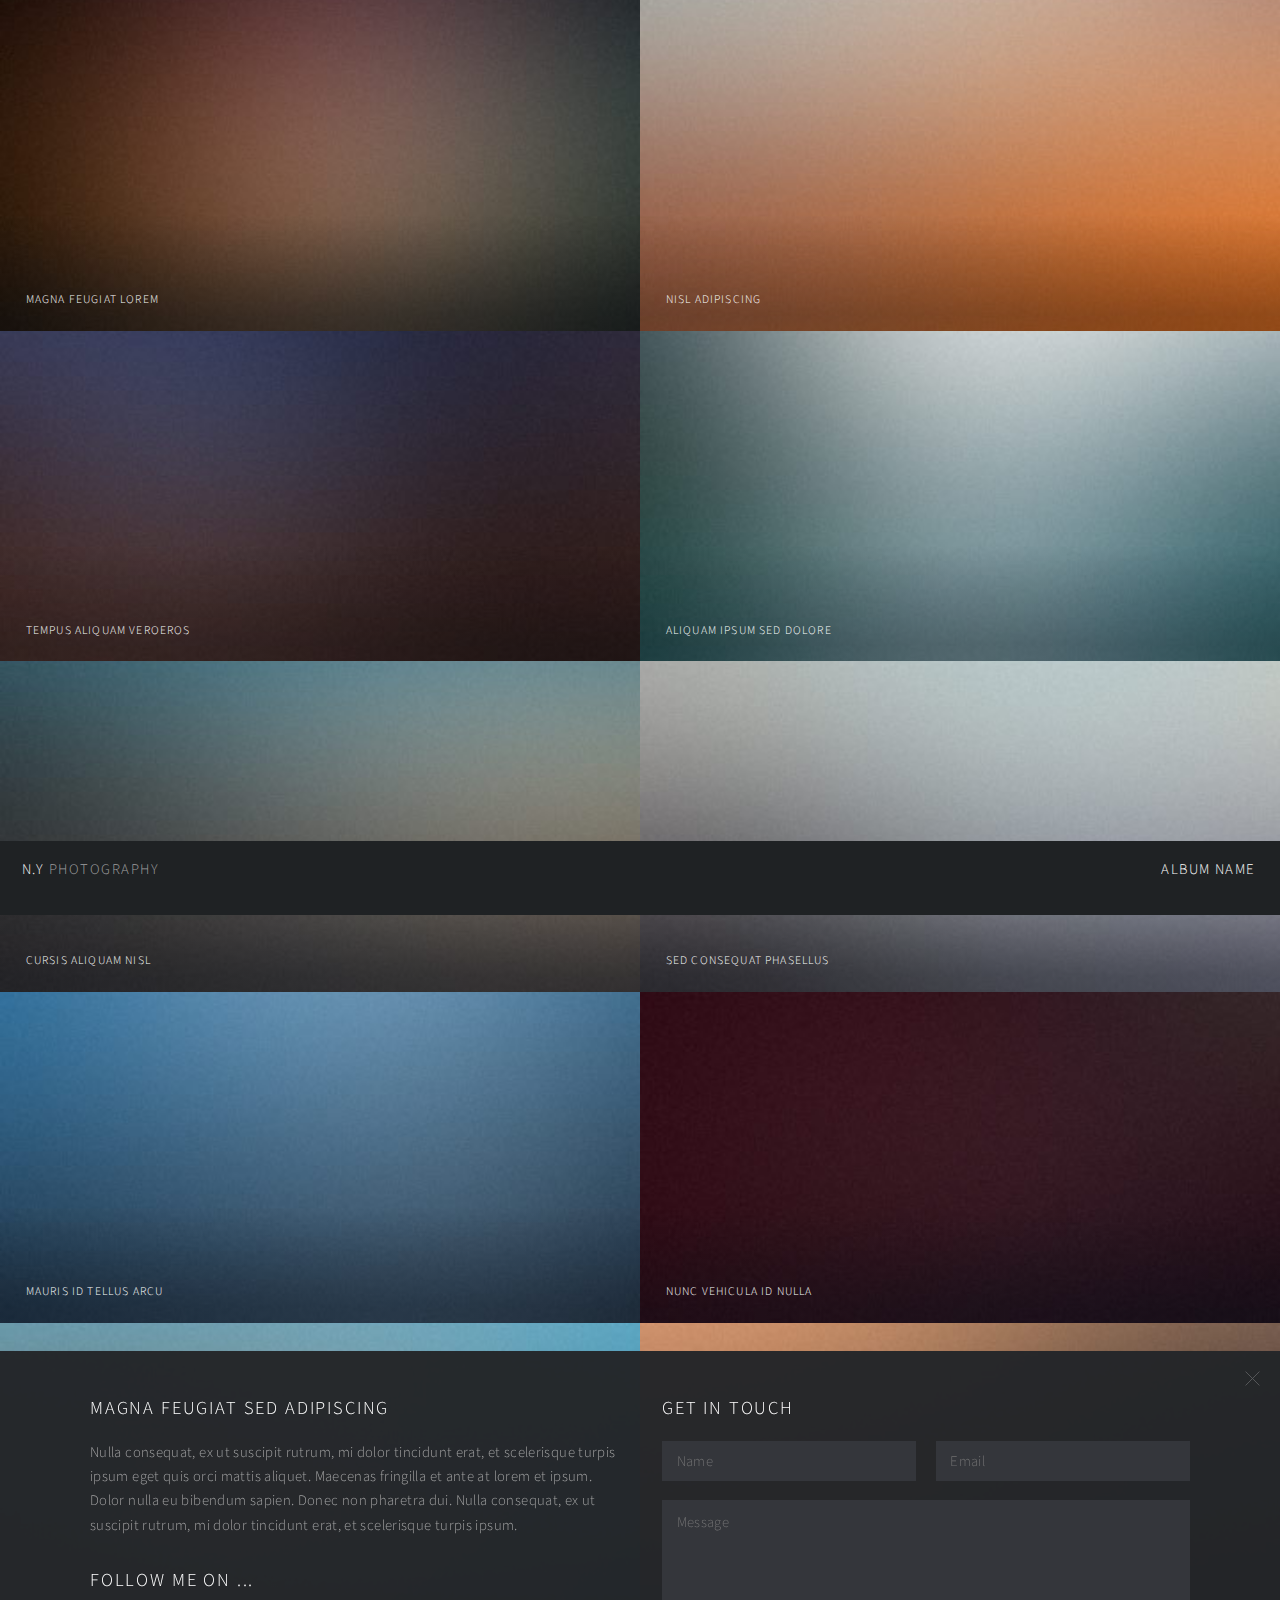
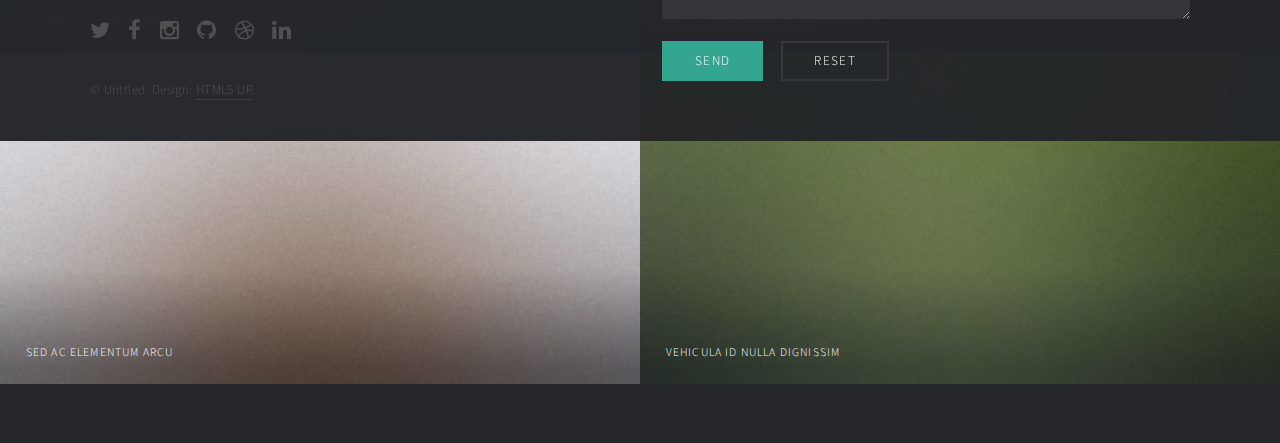
<file: albums/index.html>
<!DOCTYPE HTML>
<!--
	Multiverse by HTML5 UP
	html5up.net | @n33co
	Free for personal and commercial use under the CCA 3.0 license (html5up.net/license)
-->
<html>
	<head>
		<title>Header</title>
		<meta charset="utf-8" />
		<meta name="viewport" content="width=device-width, initial-scale=1, user-scalable=no" />
		<!--[if lte IE 8]><script src="assets/js/ie/html5shiv.js"></script><![endif]-->
		<link rel="stylesheet" href="assets/css/main.css" />
		<!--[if lte IE 9]><link rel="stylesheet" href="assets/css/ie9.css" /><![endif]-->
		<!--[if lte IE 8]><link rel="stylesheet" href="assets/css/ie8.css" /><![endif]-->
	</head>
	<body>

		<!-- Wrapper -->
			<div id="wrapper">

				<!-- Header -->
					<header id="header">
						<h1><a href="index.html"><strong>N.Y</strong> Photography</a></h1>
						<nav>
							<ul>
								<li><a href="#footer" class="icon">Album name</a></li>
							</ul>
						</nav>
					</header>

				<!-- Main -->
					<div id="main">
						<article class="thumb">
							<a href="images/fulls/01.jpg" class="image"><img src="images/thumbs/01.jpg" alt="" /></a>
							<h2>Magna feugiat lorem</h2>
							<p>Nunc blandit nisi ligula magna sodales lectus elementum non. Integer id venenatis velit.</p>
						</article>
						<article class="thumb">
							<a href="images/fulls/02.jpg" class="image"><img src="images/thumbs/02.jpg" alt="" /></a>
							<h2>Nisl adipiscing</h2>
							<p>Nunc blandit nisi ligula magna sodales lectus elementum non. Integer id venenatis velit.</p>
						</article>
						<article class="thumb">
							<a href="images/fulls/03.jpg" class="image"><img src="images/thumbs/03.jpg" alt="" /></a>
							<h2>Tempus aliquam veroeros</h2>
							<p>Nunc blandit nisi ligula magna sodales lectus elementum non. Integer id venenatis velit.</p>
						</article>
						<article class="thumb">
							<a href="images/fulls/04.jpg" class="image"><img src="images/thumbs/04.jpg" alt="" /></a>
							<h2>Aliquam ipsum sed dolore</h2>
							<p>Nunc blandit nisi ligula magna sodales lectus elementum non. Integer id venenatis velit.</p>
						</article>
						<article class="thumb">
							<a href="images/fulls/05.jpg" class="image"><img src="images/thumbs/05.jpg" alt="" /></a>
							<h2>Cursis aliquam nisl</h2>
							<p>Nunc blandit nisi ligula magna sodales lectus elementum non. Integer id venenatis velit.</p>
						</article>
						<article class="thumb">
							<a href="images/fulls/06.jpg" class="image"><img src="images/thumbs/06.jpg" alt="" /></a>
							<h2>Sed consequat phasellus</h2>
							<p>Nunc blandit nisi ligula magna sodales lectus elementum non. Integer id venenatis velit.</p>
						</article>
						<article class="thumb">
							<a href="images/fulls/07.jpg" class="image"><img src="images/thumbs/07.jpg" alt="" /></a>
							<h2>Mauris id tellus arcu</h2>
							<p>Nunc blandit nisi ligula magna sodales lectus elementum non. Integer id venenatis velit.</p>
						</article>
						<article class="thumb">
							<a href="images/fulls/08.jpg" class="image"><img src="images/thumbs/08.jpg" alt="" /></a>
							<h2>Nunc vehicula id nulla</h2>
							<p>Nunc blandit nisi ligula magna sodales lectus elementum non. Integer id venenatis velit.</p>
						</article>
						<article class="thumb">
							<a href="images/fulls/09.jpg" class="image"><img src="images/thumbs/09.jpg" alt="" /></a>
							<h2>Neque et faucibus viverra</h2>
							<p>Nunc blandit nisi ligula magna sodales lectus elementum non. Integer id venenatis velit.</p>
						</article>
						<article class="thumb">
							<a href="images/fulls/10.jpg" class="image"><img src="images/thumbs/10.jpg" alt="" /></a>
							<h2>Mattis ante fermentum</h2>
							<p>Nunc blandit nisi ligula magna sodales lectus elementum non. Integer id venenatis velit.</p>
						</article>
						<article class="thumb">
							<a href="images/fulls/11.jpg" class="image"><img src="images/thumbs/11.jpg" alt="" /></a>
							<h2>Sed ac elementum arcu</h2>
							<p>Nunc blandit nisi ligula magna sodales lectus elementum non. Integer id venenatis velit.</p>
						</article>
						<article class="thumb">
							<a href="images/fulls/12.jpg" class="image"><img src="images/thumbs/12.jpg" alt="" /></a>
							<h2>Vehicula id nulla dignissim</h2>
							<p>Nunc blandit nisi ligula magna sodales lectus elementum non. Integer id venenatis velit.</p>
						</article>
					</div>

				<!-- Footer -->
					<footer id="footer" class="panel">
						<div class="inner split">
							<div>
								<section>
									<h2>Magna feugiat sed adipiscing</h2>
									<p>Nulla consequat, ex ut suscipit rutrum, mi dolor tincidunt erat, et scelerisque turpis ipsum eget quis orci mattis aliquet. Maecenas fringilla et ante at lorem et ipsum. Dolor nulla eu bibendum sapien. Donec non pharetra dui. Nulla consequat, ex ut suscipit rutrum, mi dolor tincidunt erat, et scelerisque turpis ipsum.</p>
								</section>
								<section>
									<h2>Follow me on ...</h2>
									<ul class="icons">
										<li><a href="#" class="icon fa-twitter"><span class="label">Twitter</span></a></li>
										<li><a href="#" class="icon fa-facebook"><span class="label">Facebook</span></a></li>
										<li><a href="#" class="icon fa-instagram"><span class="label">Instagram</span></a></li>
										<li><a href="#" class="icon fa-github"><span class="label">GitHub</span></a></li>
										<li><a href="#" class="icon fa-dribbble"><span class="label">Dribbble</span></a></li>
										<li><a href="#" class="icon fa-linkedin"><span class="label">LinkedIn</span></a></li>
									</ul>
								</section>
								<p class="copyright">
									&copy; Unttled. Design: <a href="http://html5up.net">HTML5 UP</a>.
								</p>
							</div>
							<div>
								<section>
									<h2>Get in touch</h2>
									<form method="post" action="#">
										<div class="field half first">
											<input type="text" name="name" id="name" placeholder="Name" />
										</div>
										<div class="field half">
											<input type="text" name="email" id="email" placeholder="Email" />
										</div>
										<div class="field">
											<textarea name="message" id="message" rows="4" placeholder="Message"></textarea>
										</div>
										<ul class="actions">
											<li><input type="submit" value="Send" class="special" /></li>
											<li><input type="reset" value="Reset" /></li>
										</ul>
									</form>
								</section>
							</div>
						</div>
					</footer>

			</div>

		<!-- Scripts -->
			<script src="assets/js/jquery.min.js"></script>
			<script src="assets/js/jquery.poptrox.min.js"></script>
			<script src="assets/js/skel.min.js"></script>
			<script src="assets/js/util.js"></script>
			<!--[if lte IE 8]><script src="assets/js/ie/respond.min.js"></script><![endif]-->
			<script src="assets/js/main.js"></script>

	</body>
</html>
</file>
<file: albums/assets/css/ie9.css>
/*
	Multiverse by HTML5 UP
	html5up.net | @n33co
	Free for personal and commercial use under the CCA 3.0 license (html5up.net/license)
*/

/* Panel */

	.panel > .inner.split:after {
		clear: both;
		content: '';
		display: block;
	}

	.panel > .inner.split > div {
		float: left;
		margin-left: 0;
		padding-left: 0;
	}

	.panel > .inner.split > :first-child {
		padding-left: 0;
	}

/* Wrapper */

	#wrapper:before {
		display: none;
	}

/* Main */

	#main:after {
		clear: both;
		content: '';
		display: block;
	}

	#main .thumb {
		float: left;
	}
</file>
<file: albums/assets/css/main.css>
@import url(font-awesome.min.css);
@import url("http://fonts.googleapis.com/css?family=Source+Sans+Pro:300,300italic,400,400italic");

/*
	Multiverse by HTML5 UP
	html5up.net | @n33co
	Free for personal and commercial use under the CCA 3.0 license (html5up.net/license)
*/

/* Reset */

	html, body, div, span, applet, object, iframe, h1, h2, h3, h4, h5, h6, p, blockquote, pre, a, abbr, acronym, address, big, cite, code, del, dfn, em, img, ins, kbd, q, s, samp, small, strike, strong, sub, sup, tt, var, b, u, i, center, dl, dt, dd, ol, ul, li, fieldset, form, label, legend, table, caption, tbody, tfoot, thead, tr, th, td, article, aside, canvas, details, embed, figure, figcaption, footer, header, hgroup, menu, nav, output, ruby, section, summary, time, mark, audio, video {
		margin: 0;
		padding: 0;
		border: 0;
		font-size: 100%;
		font: inherit;
		vertical-align: baseline;
	}

	article, aside, details, figcaption, figure, footer, header, hgroup, menu, nav, section {
		display: block;
	}

	body {
		line-height: 1;
	}

	ol, ul {
		list-style: none;
	}

	blockquote, q {
		quotes: none;
	}

	blockquote:before, blockquote:after, q:before, q:after {
		content: '';
		content: none;
	}

	table {
		border-collapse: collapse;
		border-spacing: 0;
	}

	body {
		-webkit-text-size-adjust: none;
	}

/* Box Model */

	*, *:before, *:after {
		-moz-box-sizing: border-box;
		-webkit-box-sizing: border-box;
		box-sizing: border-box;
	}

	@-moz-keyframes spinner {
		0% {
			-moz-transform: rotate(0deg);
			-webkit-transform: rotate(0deg);
			-ms-transform: rotate(0deg);
			transform: rotate(0deg);
		}

		100% {
			-moz-transform: rotate(359deg);
			-webkit-transform: rotate(359deg);
			-ms-transform: rotate(359deg);
			transform: rotate(359deg);
		}
	}

	@-webkit-keyframes spinner {
		0% {
			-moz-transform: rotate(0deg);
			-webkit-transform: rotate(0deg);
			-ms-transform: rotate(0deg);
			transform: rotate(0deg);
		}

		100% {
			-moz-transform: rotate(359deg);
			-webkit-transform: rotate(359deg);
			-ms-transform: rotate(359deg);
			transform: rotate(359deg);
		}
	}

	@-ms-keyframes spinner {
		0% {
			-moz-transform: rotate(0deg);
			-webkit-transform: rotate(0deg);
			-ms-transform: rotate(0deg);
			transform: rotate(0deg);
		}

		100% {
			-moz-transform: rotate(359deg);
			-webkit-transform: rotate(359deg);
			-ms-transform: rotate(359deg);
			transform: rotate(359deg);
		}
	}

	@keyframes spinner {
		0% {
			-moz-transform: rotate(0deg);
			-webkit-transform: rotate(0deg);
			-ms-transform: rotate(0deg);
			transform: rotate(0deg);
		}

		100% {
			-moz-transform: rotate(359deg);
			-webkit-transform: rotate(359deg);
			-ms-transform: rotate(359deg);
			transform: rotate(359deg);
		}
	}

/* Basic */

	@-ms-viewport {
		width: device-width;
	}

	body {
		-ms-overflow-style: scrollbar;
	}

	@media screen and (max-width: 480px) {

		html, body {
			min-width: 320px;
		}

	}

	body {
		background: #242629;
	}

		body.loading *, body.loading *:before, body.loading *:after {
			-moz-animation: none !important;
			-webkit-animation: none !important;
			-ms-animation: none !important;
			animation: none !important;
			-moz-transition: none !important;
			-webkit-transition: none !important;
			-ms-transition: none !important;
			transition: none !important;
		}

		body.resizing *, body.resizing *:before, body.resizing *:after {
			-moz-animation: none !important;
			-webkit-animation: none !important;
			-ms-animation: none !important;
			animation: none !important;
			-moz-transition: none !important;
			-webkit-transition: none !important;
			-ms-transition: none !important;
			transition: none !important;
		}

/* Type */

	body, input, select, textarea {
		color: #a0a0a1;
		font-family: "Source Sans Pro", Helvetica, sans-serif;
		font-size: 15pt;
		font-weight: 300;
		letter-spacing: 0.025em;
		line-height: 1.65;
	}

		@media screen and (max-width: 1680px) {

			body, input, select, textarea {
				font-size: 11pt;
			}

		}

	a {
		-moz-transition: color 0.2s ease-in-out, border-bottom-color 0.2s ease-in-out;
		-webkit-transition: color 0.2s ease-in-out, border-bottom-color 0.2s ease-in-out;
		-ms-transition: color 0.2s ease-in-out, border-bottom-color 0.2s ease-in-out;
		transition: color 0.2s ease-in-out, border-bottom-color 0.2s ease-in-out;
		border-bottom: dotted 1px;
		color: #34a58e;
		text-decoration: none;
	}

		a:hover {
			border-bottom-color: transparent;
			color: #34a58e !important;
		}

	strong, b {
		color: #ffffff;
		font-weight: 300;
	}

	em, i {
		font-style: italic;
	}

	p {
		margin: 0 0 2em 0;
	}

	h1, h2, h3, h4, h5, h6 {
		color: #ffffff;
		font-weight: 300;
		letter-spacing: 0.1em;
		line-height: 1.5;
		margin: 0 0 1em 0;
		text-transform: uppercase;
	}

		h1 a, h2 a, h3 a, h4 a, h5 a, h6 a {
			color: inherit;
			text-decoration: none;
		}

	h1 {
		font-size: 2em;
	}

	h2 {
		font-size: 1.25em;
	}

	h3 {
		font-size: 1.1em;
	}

	h4 {
		font-size: 1em;
	}

	h5 {
		font-size: 0.9em;
	}

	h6 {
		font-size: 0.7em;
	}

	@media screen and (max-width: 736px) {

		h2 {
			font-size: 1em;
		}

		h3 {
			font-size: 0.9em;
		}

		h4 {
			font-size: 0.8em;
		}

		h5 {
			font-size: 0.7em;
		}

		h6 {
			font-size: 0.7em;
		}

	}

	sub {
		font-size: 0.8em;
		position: relative;
		top: 0.5em;
	}

	sup {
		font-size: 0.8em;
		position: relative;
		top: -0.5em;
	}

	blockquote {
		border-left: 4px #36383c;
		font-style: italic;
		margin: 0 0 2em 0;
		padding: 0.5em 0 0.5em 2em;
	}

	code {
		background: #34363b;
		border: solid 1px #36383c;
		font-family: "Courier New", monospace;
		font-size: 0.9em;
		margin: 0 0.25em;
		padding: 0.25em 0.65em;
	}

	pre {
		-webkit-overflow-scrolling: touch;
		font-family: "Courier New", monospace;
		font-size: 0.9em;
		margin: 0 0 2em 0;
	}

		pre code {
			display: block;
			line-height: 1.75;
			padding: 1em 1.5em;
			overflow-x: auto;
		}

	hr {
		border: 0;
		border-bottom: solid 1px #36383c;
		margin: 2em 0;
	}

		hr.major {
			margin: 3em 0;
		}

	.align-left {
		text-align: left;
	}

	.align-center {
		text-align: center;
	}

	.align-right {
		text-align: right;
	}

/* Button */

	input[type="submit"],
	input[type="reset"],
	input[type="button"],
	button,
	.button {
		-moz-appearance: none;
		-webkit-appearance: none;
		-ms-appearance: none;
		appearance: none;
		-moz-transition: background-color 0.2s ease-in-out, box-shadow 0.2s ease-in-out, color 0.2s ease-in-out;
		-webkit-transition: background-color 0.2s ease-in-out, box-shadow 0.2s ease-in-out, color 0.2s ease-in-out;
		-ms-transition: background-color 0.2s ease-in-out, box-shadow 0.2s ease-in-out, color 0.2s ease-in-out;
		transition: background-color 0.2s ease-in-out, box-shadow 0.2s ease-in-out, color 0.2s ease-in-out;
		background-color: transparent;
		border: 0;
		border-radius: 0;
		box-shadow: inset 0 0 0 2px #36383c;
		color: #ffffff !important;
		cursor: pointer;
		display: inline-block;
		font-size: 0.9em;
		font-weight: 300;
		height: 3.05556em;
		letter-spacing: 0.1em;
		line-height: 3.05556em;
		padding: 0 2.5em;
		text-align: center;
		text-decoration: none;
		text-transform: uppercase;
		white-space: nowrap;
	}

		input[type="submit"]:hover,
		input[type="reset"]:hover,
		input[type="button"]:hover,
		button:hover,
		.button:hover {
			box-shadow: inset 0 0 0 2px #34a58e;
			color: #34a58e !important;
		}

			input[type="submit"]:hover:active,
			input[type="reset"]:hover:active,
			input[type="button"]:hover:active,
			button:hover:active,
			.button:hover:active {
				background-color: rgba(52, 165, 142, 0.15);
				color: #34a58e !important;
			}

		input[type="submit"].icon,
		input[type="reset"].icon,
		input[type="button"].icon,
		button.icon,
		.button.icon {
			padding-left: 1.35em;
		}

			input[type="submit"].icon:before,
			input[type="reset"].icon:before,
			input[type="button"].icon:before,
			button.icon:before,
			.button.icon:before {
				margin-right: 0.5em;
			}

		input[type="submit"].fit,
		input[type="reset"].fit,
		input[type="button"].fit,
		button.fit,
		.button.fit {
			display: block;
			margin: 0 0 1em 0;
			width: 100%;
		}

		input[type="submit"].small,
		input[type="reset"].small,
		input[type="button"].small,
		button.small,
		.button.small {
			font-size: 0.8em;
		}

		input[type="submit"].big,
		input[type="reset"].big,
		input[type="button"].big,
		button.big,
		.button.big {
			font-size: 1.35em;
		}

		input[type="submit"].special,
		input[type="reset"].special,
		input[type="button"].special,
		button.special,
		.button.special {
			background-color: #34a58e;
			box-shadow: none;
		}

			input[type="submit"].special:hover,
			input[type="reset"].special:hover,
			input[type="button"].special:hover,
			button.special:hover,
			.button.special:hover {
				background-color: #47c5ab;
				color: #ffffff !important;
			}

				input[type="submit"].special:hover:active,
				input[type="reset"].special:hover:active,
				input[type="button"].special:hover:active,
				button.special:hover:active,
				.button.special:hover:active {
					background-color: #287e6d;
				}

		input[type="submit"].disabled, input[type="submit"]:disabled,
		input[type="reset"].disabled,
		input[type="reset"]:disabled,
		input[type="button"].disabled,
		input[type="button"]:disabled,
		button.disabled,
		button:disabled,
		.button.disabled,
		.button:disabled {
			-moz-pointer-events: none;
			-webkit-pointer-events: none;
			-ms-pointer-events: none;
			pointer-events: none;
			opacity: 0.35;
		}

/* Form */

	form {
		margin: 0 0 2em 0;
	}

		form .field {
			margin: 0 0 1.3em 0;
		}

			form .field.half {
				float: left;
				padding: 0 0 0 0.65em;
				width: 50%;
			}

				form .field.half.first {
					padding: 0 0.65em 0 0;
				}

		form > .actions {
			margin: 1.5em 0 0 0 !important;
		}

		@media screen and (max-width: 736px) {

			form .field.half {
				float: none;
				padding: 0;
				width: 100%;
			}

				form .field.half.first {
					padding: 0;
				}

		}

	label {
		color: #ffffff;
		display: block;
		font-size: 0.9em;
		font-weight: 300;
		margin: 0 0 1em 0;
	}

	input[type="text"],
	input[type="password"],
	input[type="email"],
	input[type="tel"],
	select,
	textarea {
		-moz-appearance: none;
		-webkit-appearance: none;
		-ms-appearance: none;
		appearance: none;
		background: #34363b;
		border: 0;
		border-radius: 0;
		color: #a0a0a1;
		display: block;
		outline: 0;
		padding: 0 1em;
		text-decoration: none;
		width: 100%;
	}

		input[type="text"]:invalid,
		input[type="password"]:invalid,
		input[type="email"]:invalid,
		input[type="tel"]:invalid,
		select:invalid,
		textarea:invalid {
			box-shadow: none;
		}

		input[type="text"]:focus,
		input[type="password"]:focus,
		input[type="email"]:focus,
		input[type="tel"]:focus,
		select:focus,
		textarea:focus {
			box-shadow: inset 0 0 0 2px #34a58e;
		}

	.select-wrapper {
		text-decoration: none;
		display: block;
		position: relative;
	}

		.select-wrapper:before {
			-moz-osx-font-smoothing: grayscale;
			-webkit-font-smoothing: antialiased;
			font-family: FontAwesome;
			font-style: normal;
			font-weight: normal;
			text-transform: none !important;
		}

		.select-wrapper:before {
			color: #36383c;
			content: '\f078';
			display: block;
			height: 2.75em;
			line-height: 2.75em;
			pointer-events: none;
			position: absolute;
			right: 0;
			text-align: center;
			top: 0;
			width: 2.75em;
		}

		.select-wrapper select::-ms-expand {
			display: none;
		}

	input[type="text"],
	input[type="password"],
	input[type="email"],
	select {
		height: 2.75em;
	}

	textarea {
		padding: 0.75em 1em;
	}

	input[type="checkbox"],
	input[type="radio"] {
		-moz-appearance: none;
		-webkit-appearance: none;
		-ms-appearance: none;
		appearance: none;
		display: block;
		float: left;
		margin-right: -2em;
		opacity: 0;
		width: 1em;
		z-index: -1;
	}

		input[type="checkbox"] + label,
		input[type="radio"] + label {
			text-decoration: none;
			color: #a0a0a1;
			cursor: pointer;
			display: inline-block;
			font-size: 1em;
			font-weight: 300;
			padding-left: 2.4em;
			padding-right: 0.75em;
			position: relative;
		}

			input[type="checkbox"] + label:before,
			input[type="radio"] + label:before {
				-moz-osx-font-smoothing: grayscale;
				-webkit-font-smoothing: antialiased;
				font-family: FontAwesome;
				font-style: normal;
				font-weight: normal;
				text-transform: none !important;
			}

			input[type="checkbox"] + label:before,
			input[type="radio"] + label:before {
				background: #34363b;
				content: '';
				display: inline-block;
				height: 1.65em;
				left: 0;
				line-height: 1.58125em;
				position: absolute;
				text-align: center;
				top: 0;
				width: 1.65em;
			}

		input[type="checkbox"]:checked + label:before,
		input[type="radio"]:checked + label:before {
			background: #34a58e;
			border-color: #34a58e;
			color: #ffffff;
			content: '\f00c';
		}

		input[type="checkbox"]:focus + label:before,
		input[type="radio"]:focus + label:before {
			box-shadow: 0 0 0 2px #34a58e;
		}

	input[type="radio"] + label:before {
		border-radius: 100%;
	}

	::-webkit-input-placeholder {
		color: #707071 !important;
		opacity: 1.0;
	}

	:-moz-placeholder {
		color: #707071 !important;
		opacity: 1.0;
	}

	::-moz-placeholder {
		color: #707071 !important;
		opacity: 1.0;
	}

	:-ms-input-placeholder {
		color: #707071 !important;
		opacity: 1.0;
	}

	.formerize-placeholder {
		color: #707071 !important;
		opacity: 1.0;
	}

/* Icon */

	.icon {
		text-decoration: none;
		border-bottom: none;
		position: relative;
	}

		.icon:before {
			-moz-osx-font-smoothing: grayscale;
			-webkit-font-smoothing: antialiased;
			font-family: FontAwesome;
			font-style: normal;
			font-weight: normal;
			text-transform: none !important;
		}

		.icon > .label {
			display: none;
		}

/* List */

	ol {
		list-style: decimal;
		margin: 0 0 2em 0;
		padding-left: 1.25em;
	}

		ol li {
			padding-left: 0.25em;
		}

	ul {
		list-style: disc;
		margin: 0 0 2em 0;
		padding-left: 1em;
	}

		ul li {
			padding-left: 0.5em;
		}

		ul.alt {
			list-style: none;
			padding-left: 0;
		}

			ul.alt li {
				border-top: solid 1px #36383c;
				padding: 0.5em 0;
			}

				ul.alt li:first-child {
					border-top: 0;
					padding-top: 0;
				}

		ul.icons {
			cursor: default;
			list-style: none;
			padding-left: 0;
		}

			ul.icons li {
				display: inline-block;
				padding: 0 1em 0 0;
			}

				ul.icons li:last-child {
					padding-right: 0;
				}

				ul.icons li .icon {
					color: #505051;
				}

					ul.icons li .icon:before {
						font-size: 1.5em;
					}

		ul.actions {
			cursor: default;
			list-style: none;
			padding-left: 0;
		}

			ul.actions li {
				display: inline-block;
				padding: 0 1em 0 0;
				vertical-align: middle;
			}

				ul.actions li:last-child {
					padding-right: 0;
				}

			ul.actions.small li {
				padding: 0 0.5em 0 0;
			}

			ul.actions.vertical li {
				display: block;
				padding: 1em 0 0 0;
			}

				ul.actions.vertical li:first-child {
					padding-top: 0;
				}

				ul.actions.vertical li > * {
					margin-bottom: 0;
				}

			ul.actions.vertical.small li {
				padding: 0.5em 0 0 0;
			}

				ul.actions.vertical.small li:first-child {
					padding-top: 0;
				}

			ul.actions.fit {
				display: table;
				margin-left: -1em;
				padding: 0;
				table-layout: fixed;
				width: calc(100% + 1em);
			}

				ul.actions.fit li {
					display: table-cell;
					padding: 0 0 0 1em;
				}

					ul.actions.fit li > * {
						margin-bottom: 0;
					}

				ul.actions.fit.small {
					margin-left: -0.5em;
					width: calc(100% + 0.5em);
				}

					ul.actions.fit.small li {
						padding: 0 0 0 0.5em;
					}

			@media screen and (max-width: 480px) {

				ul.actions {
					margin: 0 0 2em 0;
				}

					ul.actions li {
						padding: 1em 0 0 0;
						display: block;
						text-align: center;
						width: 100%;
					}

						ul.actions li:first-child {
							padding-top: 0;
						}

						ul.actions li > * {
							width: 100%;
							margin: 0 !important;
						}

							ul.actions li > *.icon:before {
								margin-left: -2em;
							}

					ul.actions.small li {
						padding: 0.5em 0 0 0;
					}

						ul.actions.small li:first-child {
							padding-top: 0;
						}

			}

	dl {
		margin: 0 0 2em 0;
	}

		dl dt {
			display: block;
			font-weight: 300;
			margin: 0 0 1em 0;
		}

		dl dd {
			margin-left: 2em;
		}

/* Table */

	.table-wrapper {
		-webkit-overflow-scrolling: touch;
		overflow-x: auto;
	}

	table {
		margin: 0 0 2em 0;
		width: 100%;
	}

		table tbody tr {
			border: solid 1px #36383c;
			border-left: 0;
			border-right: 0;
		}

			table tbody tr:nth-child(2n + 1) {
				background-color: #34363b;
			}

		table td {
			padding: 0.75em 0.75em;
		}

		table th {
			color: #ffffff;
			font-size: 0.9em;
			font-weight: 300;
			padding: 0 0.75em 0.75em 0.75em;
			text-align: left;
		}

		table thead {
			border-bottom: solid 2px #36383c;
		}

		table tfoot {
			border-top: solid 2px #36383c;
		}

		table.alt {
			border-collapse: separate;
		}

			table.alt tbody tr td {
				border: solid 1px #36383c;
				border-left-width: 0;
				border-top-width: 0;
			}

				table.alt tbody tr td:first-child {
					border-left-width: 1px;
				}

			table.alt tbody tr:first-child td {
				border-top-width: 1px;
			}

			table.alt thead {
				border-bottom: 0;
			}

			table.alt tfoot {
				border-top: 0;
			}

/* Panel */

	.panel {
		padding: 4em 4em 2em 4em ;
		-moz-transform: translateY(100vh);
		-webkit-transform: translateY(100vh);
		-ms-transform: translateY(100vh);
		transform: translateY(100vh);
		-moz-transition: -moz-transform 0.5s ease;
		-webkit-transition: -webkit-transform 0.5s ease;
		-ms-transition: -ms-transform 0.5s ease;
		transition: transform 0.5s ease;
		-webkit-overflow-scrolling: touch;
		background: rgba(36, 38, 41, 0.975);
		bottom: 4em;
		left: 0;
		max-height: calc(80vh - 4em);
		overflow-y: auto;
		position: fixed;
		width: 100%;
		z-index: 10001;
	}

		.panel.active {
			-moz-transform: translateY(1px);
			-webkit-transform: translateY(1px);
			-ms-transform: translateY(1px);
			transform: translateY(1px);
		}

		.panel > .inner {
			margin: 0 auto;
			max-width: 100%;
			width: 75em;
		}

			.panel > .inner.split {
				display: -moz-flex;
				display: -webkit-flex;
				display: -ms-flex;
				display: flex;
			}

				.panel > .inner.split > div {
					margin-left: 4em;
					width: 50%;
				}

				.panel > .inner.split > :first-child {
					margin-left: 0;
				}

		.panel > .closer {
			-moz-transition: opacity 0.2s ease-in-out;
			-webkit-transition: opacity 0.2s ease-in-out;
			-ms-transition: opacity 0.2s ease-in-out;
			transition: opacity 0.2s ease-in-out;
			background-image: url("images/close.svg");
			background-position: center;
			background-repeat: no-repeat;
			background-size: 3em;
			cursor: pointer;
			height: 5em;
			opacity: 0.25;
			position: absolute;
			right: 0;
			top: 0;
			width: 5em;
			z-index: 2;
		}

			.panel > .closer:hover {
				opacity: 1.0;
			}

		@media screen and (max-width: 1280px) {

			.panel {
				padding: 3em 3em 1em 3em ;
			}

				.panel > .inner.split > div {
					margin-left: 3em;
				}

				.panel > .closer {
					background-size: 2.5em;
					background-position: 75% 25%;
				}

		}

		@media screen and (max-width: 980px) {

			.panel > .inner.split {
				-moz-flex-direction: column;
				-webkit-flex-direction: column;
				-ms-flex-direction: column;
				flex-direction: column;
			}

				.panel > .inner.split > div {
					margin-left: 0;
					width: 100%;
				}

		}

		@media screen and (max-width: 736px) {

			.panel {
				-moz-transform: translateY(-100vh);
				-webkit-transform: translateY(-100vh);
				-ms-transform: translateY(-100vh);
				transform: translateY(-100vh);
				padding: 4em 2em 2em 2em ;
				bottom: auto;
				top: calc(4em - 1px);
			}

				.panel.active {
					-moz-transform: translateY(0);
					-webkit-transform: translateY(0);
					-ms-transform: translateY(0);
					transform: translateY(0);
				}

		}

/* Poptrox Popup */

	.poptrox-overlay {
		-webkit-tap-highlight-color: rgba(255, 255, 255, 0);
	}

	.poptrox-popup {
		background: rgba(31, 34, 36, 0.925);
		box-shadow: 0 1em 3em 0.5em rgba(0, 0, 0, 0.25);
		cursor: default;
	}

		.poptrox-popup:before {
			-moz-transition: opacity 0.2s ease-in-out;
			-webkit-transition: opacity 0.2s ease-in-out;
			-ms-transition: opacity 0.2s ease-in-out;
			transition: opacity 0.2s ease-in-out;
			background-image: -moz-linear-gradient(to left, rgba(31,34,36,0.35), rgba(31,34,36,0) 10em, rgba(31,34,36,0)), -moz-linear-gradient(to right, rgba(31,34,36,0.35), rgba(31,34,36,0) 10em, rgba(31,34,36,0));
			background-image: -webkit-linear-gradient(to left, rgba(31,34,36,0.35), rgba(31,34,36,0) 10em, rgba(31,34,36,0)), -webkit-linear-gradient(to right, rgba(31,34,36,0.35), rgba(31,34,36,0) 10em, rgba(31,34,36,0));
			background-image: -ms-linear-gradient(to left, rgba(31,34,36,0.35), rgba(31,34,36,0) 10em, rgba(31,34,36,0)), -ms-linear-gradient(to right, rgba(31,34,36,0.35), rgba(31,34,36,0) 10em, rgba(31,34,36,0));
			background-image: linear-gradient(to left, rgba(31,34,36,0.35), rgba(31,34,36,0) 10em, rgba(31,34,36,0)), linear-gradient(to right, rgba(31,34,36,0.35), rgba(31,34,36,0) 10em, rgba(31,34,36,0));
			content: '';
			display: block;
			height: 100%;
			left: 0;
			position: absolute;
			top: 0;
			width: 100%;
			z-index: 1;
			opacity: 1;
		}

		.poptrox-popup .closer {
			-moz-transition: opacity 0.2s ease-in-out;
			-webkit-transition: opacity 0.2s ease-in-out;
			-ms-transition: opacity 0.2s ease-in-out;
			transition: opacity 0.2s ease-in-out;
			background-image: url("images/close.svg");
			background-position: center;
			background-repeat: no-repeat;
			background-size: 3em;
			height: 5em;
			opacity: 0;
			position: absolute;
			right: 0;
			top: 0;
			width: 5em;
			z-index: 2;
		}

		.poptrox-popup .nav-previous,
		.poptrox-popup .nav-next {
			-moz-transition: opacity 0.2s ease-in-out;
			-webkit-transition: opacity 0.2s ease-in-out;
			-ms-transition: opacity 0.2s ease-in-out;
			transition: opacity 0.2s ease-in-out;
			background-image: url("images/arrow.svg");
			background-position: center;
			background-repeat: no-repeat;
			background-size: 5em;
			cursor: pointer;
			height: 8em;
			margin-top: -4em;
			opacity: 0;
			position: absolute;
			top: 50%;
			width: 6em;
			z-index: 2;
		}

		.poptrox-popup .nav-previous {
			-moz-transform: scaleX(-1);
			-webkit-transform: scaleX(-1);
			-ms-transform: scaleX(-1);
			transform: scaleX(-1);
			left: 0;
		}

		.poptrox-popup .nav-next {
			right: 0;
		}

		.poptrox-popup .caption {
			padding: 2em 2em 0.1em 2em ;
			background-image: -moz-linear-gradient(to top, rgba(16,16,16,0.45) 25%, rgba(16,16,16,0) 100%);
			background-image: -webkit-linear-gradient(to top, rgba(16,16,16,0.45) 25%, rgba(16,16,16,0) 100%);
			background-image: -ms-linear-gradient(to top, rgba(16,16,16,0.45) 25%, rgba(16,16,16,0) 100%);
			background-image: linear-gradient(to top, rgba(16,16,16,0.45) 25%, rgba(16,16,16,0) 100%);
			bottom: 0;
			cursor: default;
			left: 0;
			position: absolute;
			text-align: left;
			width: 100%;
			z-index: 2;
		}

			.poptrox-popup .caption h2, .poptrox-popup .caption h3, .poptrox-popup .caption h4, .poptrox-popup .caption h5, .poptrox-popup .caption h6 {
				margin: 0 0 0.5em 0;
			}

			.poptrox-popup .caption p {
				color: #ffffff;
			}

		.poptrox-popup .loader {
			-moz-animation: spinner 1s infinite linear !important;
			-webkit-animation: spinner 1s infinite linear !important;
			-ms-animation: spinner 1s infinite linear !important;
			animation: spinner 1s infinite linear !important;
			background-image: url("images/spinner.svg");
			background-position: center;
			background-repeat: no-repeat;
			background-size: contain;
			display: block;
			font-size: 2em;
			height: 2em;
			left: 50%;
			line-height: 2em;
			margin: -1em 0 0 -1em;
			opacity: 0.25;
			position: absolute;
			text-align: center;
			top: 50%;
			width: 2em;
		}

		.poptrox-popup:hover .closer,
		.poptrox-popup:hover .nav-previous,
		.poptrox-popup:hover .nav-next {
			opacity: 0.5;
		}

			.poptrox-popup:hover .closer:hover,
			.poptrox-popup:hover .nav-previous:hover,
			.poptrox-popup:hover .nav-next:hover {
				opacity: 1.0;
			}

		.poptrox-popup.loading:before {
			opacity: 0;
		}

		body.touch .poptrox-popup .closer,
		body.touch .poptrox-popup .nav-previous,
		body.touch .poptrox-popup .nav-next {
			opacity: 1.0 !important;
		}

		@media screen and (max-width: 980px) {

			.poptrox-popup .closer {
				background-size: 3em;
			}

			.poptrox-popup .nav-previous,
			.poptrox-popup .nav-next {
				background-size: 4em;
			}

		}

		@media screen and (max-width: 736px) {

			.poptrox-popup:before {
				display: none;
			}

			.poptrox-popup .caption {
				display: none !important;
			}

			.poptrox-popup .closer,
			.poptrox-popup .nav-previous,
			.poptrox-popup .nav-next {
				display: none !important;
			}

		}

/* Wrapper */

	#wrapper {
		-moz-transition: -moz-filter 0.5s ease, -webkit-filter 0.5s ease, -ms-filter 0.5s ease, -moz-filter 0.5s ease;
		-webkit-transition: -moz-filter 0.5s ease, -webkit-filter 0.5s ease, -ms-filter 0.5s ease, -webkit-filter 0.5s ease;
		-ms-transition: -moz-filter 0.5s ease, -webkit-filter 0.5s ease, -ms-filter 0.5s ease, -ms-filter 0.5s ease;
		transition: -moz-filter 0.5s ease, -webkit-filter 0.5s ease, -ms-filter 0.5s ease, filter 0.5s ease;
		position: relative;
	}

		#wrapper:after {
			-moz-pointer-events: none;
			-webkit-pointer-events: none;
			-ms-pointer-events: none;
			pointer-events: none;
			-moz-transition: opacity 0.5s ease, visibility 0.5s;
			-webkit-transition: opacity 0.5s ease, visibility 0.5s;
			-ms-transition: opacity 0.5s ease, visibility 0.5s;
			transition: opacity 0.5s ease, visibility 0.5s;
			background: rgba(36, 38, 41, 0.5);
			content: '';
			display: block;
			height: 100%;
			left: 0;
			opacity: 0;
			position: absolute;
			top: 0;
			visibility: hidden;
			width: 100%;
			z-index: 1;
		}

			body.ie #wrapper:after {
				background: rgba(36, 38, 41, 0.8);
			}

		body.modal-active #wrapper {
			-moz-filter: blur(8px);
			-webkit-filter: blur(8px);
			-ms-filter: blur(8px);
			filter: blur(8px);
		}

			body.modal-active #wrapper:after {
				-moz-pointer-events: auto;
				-webkit-pointer-events: auto;
				-ms-pointer-events: auto;
				pointer-events: auto;
				opacity: 1;
				visibility: visible;
				z-index: 10003;
			}

		#wrapper:before {
			-moz-animation: spinner 1s infinite linear !important;
			-webkit-animation: spinner 1s infinite linear !important;
			-ms-animation: spinner 1s infinite linear !important;
			animation: spinner 1s infinite linear !important;
			-moz-pointer-events: none;
			-webkit-pointer-events: none;
			-ms-pointer-events: none;
			pointer-events: none;
			-moz-transition: top 0.75s ease-in-out, opacity 0.35s ease-out, visibility 0.35s;
			-webkit-transition: top 0.75s ease-in-out, opacity 0.35s ease-out, visibility 0.35s;
			-ms-transition: top 0.75s ease-in-out, opacity 0.35s ease-out, visibility 0.35s;
			transition: top 0.75s ease-in-out, opacity 0.35s ease-out, visibility 0.35s;
			background-image: url("images/spinner.svg");
			background-position: center;
			background-repeat: no-repeat;
			background-size: contain;
			content: '';
			display: block;
			font-size: 2em;
			height: 2em;
			left: 50%;
			line-height: 2em;
			margin: -1em 0 0 -1em;
			opacity: 0;
			position: fixed;
			text-align: center;
			top: 75%;
			visibility: hidden;
			width: 2em;
		}

		body.loading #wrapper:before {
			-moz-transition: opacity 1s ease-out !important;
			-webkit-transition: opacity 1s ease-out !important;
			-ms-transition: opacity 1s ease-out !important;
			transition: opacity 1s ease-out !important;
			-moz-transition-delay: 0.5s !important;
			-webkit-transition-delay: 0.5s !important;
			-ms-transition-delay: 0.5s !important;
			transition-delay: 0.5s !important;
			opacity: 0.25;
			top: 50%;
			visibility: visible;
		}

/* Header */

	body {
		padding: 0 0 4em 0;
	}

	#header {
		-moz-transform: translateY(0);
		-webkit-transform: translateY(0);
		-ms-transform: translateY(0);
		transform: translateY(0);
		-moz-transition: -moz-transform 1s ease;
		-webkit-transition: -webkit-transform 1s ease;
		-ms-transition: -ms-transform 1s ease;
		transition: transform 1s ease;
		-moz-user-select: none;
		-ms-user-select: none;
		-webkit-user-select: none;
		background: #1f2224;
		bottom: -1em;
		height: 5em;
		left: 0;
		line-height: 4em;
		padding: 0 1.5em;
		position: fixed;
		user-select: none;
		width: 100%;
		z-index: 10002;
	}

		body.loading #header {
			-moz-transform: translateY(4em);
			-webkit-transform: translateY(4em);
			-ms-transform: translateY(4em);
			transform: translateY(4em);
		}

		#header h1 {
			color: #a0a0a1;
			display: inline-block;
			font-size: 1em;
			line-height: 1;
			margin: 0;
			vertical-align: middle;
		}

			#header h1 a {
				border: 0;
				color: inherit;
			}

				#header h1 a:hover {
					color: inherit !important;
				}

		#header nav {
			position: absolute;
			right: 0;
			top: 0;
		}

			#header nav > ul {
				list-style: none;
				margin: 0;
				padding: 0;
			}

				#header nav > ul > li {
					display: inline-block;
					padding: 0;
				}

					#header nav > ul > li a {
						-moz-transition: background-color 0.5s ease;
						-webkit-transition: background-color 0.5s ease;
						-ms-transition: background-color 0.5s ease;
						transition: background-color 0.5s ease;
						border: 0;
						color: #ffffff;
						display: inline-block;
						letter-spacing: 0.1em;
						padding: 0 1.65em;
						text-transform: uppercase;
					}

						#header nav > ul > li a.icon:before {
							color: #505051;
							float: right;
							margin-left: 0.75em;
						}

						#header nav > ul > li a:hover {
							color: #ffffff !important;
						}

						#header nav > ul > li a.active {
							background-color: #242629;
						}

	@media screen and (max-width: 736px) {

		body {
			padding: 4em 0 0 0;
		}

		#header {
			-moz-transform: translateY(0);
			-webkit-transform: translateY(0);
			-ms-transform: translateY(0);
			transform: translateY(0);
			bottom: auto;
			height: 4em;
			padding: 0 1em;
			top: 0;
		}

			body.loading #header {
				-moz-transform: translateY(-3.4em);
				-webkit-transform: translateY(-3.4em);
				-ms-transform: translateY(-3.4em);
				transform: translateY(-3.4em);
			}

			#header h1 {
				font-size: 0.9em;
			}

			#header nav > ul > li a {
				font-size: 0.9em;
				padding: 0 1.15em;
			}

	}

/* Main */

	#main {
		-moz-transition: -moz-filter 0.5s ease, -webkit-filter 0.5s ease, -ms-filter 0.5s ease, -moz-filter 0.5s ease;
		-webkit-transition: -moz-filter 0.5s ease, -webkit-filter 0.5s ease, -ms-filter 0.5s ease, -webkit-filter 0.5s ease;
		-ms-transition: -moz-filter 0.5s ease, -webkit-filter 0.5s ease, -ms-filter 0.5s ease, -ms-filter 0.5s ease;
		transition: -moz-filter 0.5s ease, -webkit-filter 0.5s ease, -ms-filter 0.5s ease, filter 0.5s ease;
		display: -moz-flex;
		display: -webkit-flex;
		display: -ms-flex;
		display: flex;
		-moz-flex-wrap: wrap;
		-webkit-flex-wrap: wrap;
		-ms-flex-wrap: wrap;
		flex-wrap: wrap;
		-webkit-tap-highlight-color: rgba(255, 255, 255, 0);
	}

		#main .thumb {
			-moz-transition: opacity 1.25s ease-in-out;
			-webkit-transition: opacity 1.25s ease-in-out;
			-ms-transition: opacity 1.25s ease-in-out;
			transition: opacity 1.25s ease-in-out;
			-moz-pointer-events: auto;
			-webkit-pointer-events: auto;
			-ms-pointer-events: auto;
			pointer-events: auto;
			-webkit-tap-highlight-color: rgba(255, 255, 255, 0);
			opacity: 1;
			overflow: hidden;
			position: relative;
		}

			#main .thumb:after {
				background-image: -moz-linear-gradient(to top, rgba(10,17,25,0.35) 5%, rgba(10,17,25,0) 35%);
				background-image: -webkit-linear-gradient(to top, rgba(10,17,25,0.35) 5%, rgba(10,17,25,0) 35%);
				background-image: -ms-linear-gradient(to top, rgba(10,17,25,0.35) 5%, rgba(10,17,25,0) 35%);
				background-image: linear-gradient(to top, rgba(10,17,25,0.35) 5%, rgba(10,17,25,0) 35%);
				-moz-pointer-events: none;
				-webkit-pointer-events: none;
				-ms-pointer-events: none;
				pointer-events: none;
				background-size: cover;
				content: '';
				display: block;
				height: 100%;
				left: 0;
				position: absolute;
				top: 0;
				width: 100%;
			}

			#main .thumb > .image {
				-webkit-tap-highlight-color: rgba(255, 255, 255, 0);
				background-position: center;
				background-repeat: no-repeat;
				background-size: cover;
				border: 0;
				height: 100%;
				left: 0;
				position: absolute;
				top: 0;
				width: 100%;
			}

			#main .thumb > h2 {
				-moz-pointer-events: none;
				-webkit-pointer-events: none;
				-ms-pointer-events: none;
				pointer-events: none;
				bottom: 1.875em;
				font-size: 0.8em;
				left: 2.1875em;
				margin: 0;
				position: absolute;
				z-index: 1;
			}

			#main .thumb > p {
				display: none;
			}

		#main:after {
			-moz-pointer-events: none;
			-webkit-pointer-events: none;
			-ms-pointer-events: none;
			pointer-events: none;
			-moz-transition: opacity 0.5s ease, visibility 0.5s;
			-webkit-transition: opacity 0.5s ease, visibility 0.5s;
			-ms-transition: opacity 0.5s ease, visibility 0.5s;
			transition: opacity 0.5s ease, visibility 0.5s;
			background: rgba(36, 38, 41, 0.25);
			content: '';
			display: block;
			height: 100%;
			left: 0;
			opacity: 0;
			position: absolute;
			top: 0;
			visibility: hidden;
			width: 100%;
			z-index: 1;
		}

			body.ie #main:after {
				background: rgba(36, 38, 41, 0.55);
			}

		body.content-active #main {
			-moz-filter: blur(6px);
			-webkit-filter: blur(6px);
			-ms-filter: blur(6px);
			filter: blur(6px);
		}

			body.content-active #main:after {
				-moz-pointer-events: auto;
				-webkit-pointer-events: auto;
				-ms-pointer-events: auto;
				pointer-events: auto;
				opacity: 1;
				visibility: visible;
			}

		body.loading #main .thumb {
			-moz-pointer-events: none;
			-webkit-pointer-events: none;
			-ms-pointer-events: none;
			pointer-events: none;
			opacity: 0;
		}

		#main .thumb {
			-moz-transition-delay: 2.525s;
			-webkit-transition-delay: 2.525s;
			-ms-transition-delay: 2.525s;
			transition-delay: 2.525s;
			height: calc(40vh - 2em);
			min-height: 20em;
			width: 25%;
		}

			#main .thumb:nth-child(1) {
				-moz-transition-delay: 0.65s;
				-webkit-transition-delay: 0.65s;
				-ms-transition-delay: 0.65s;
				transition-delay: 0.65s;
			}

			#main .thumb:nth-child(2) {
				-moz-transition-delay: 0.8s;
				-webkit-transition-delay: 0.8s;
				-ms-transition-delay: 0.8s;
				transition-delay: 0.8s;
			}

			#main .thumb:nth-child(3) {
				-moz-transition-delay: 0.95s;
				-webkit-transition-delay: 0.95s;
				-ms-transition-delay: 0.95s;
				transition-delay: 0.95s;
			}

			#main .thumb:nth-child(4) {
				-moz-transition-delay: 1.1s;
				-webkit-transition-delay: 1.1s;
				-ms-transition-delay: 1.1s;
				transition-delay: 1.1s;
			}

			#main .thumb:nth-child(5) {
				-moz-transition-delay: 1.25s;
				-webkit-transition-delay: 1.25s;
				-ms-transition-delay: 1.25s;
				transition-delay: 1.25s;
			}

			#main .thumb:nth-child(6) {
				-moz-transition-delay: 1.4s;
				-webkit-transition-delay: 1.4s;
				-ms-transition-delay: 1.4s;
				transition-delay: 1.4s;
			}

			#main .thumb:nth-child(7) {
				-moz-transition-delay: 1.55s;
				-webkit-transition-delay: 1.55s;
				-ms-transition-delay: 1.55s;
				transition-delay: 1.55s;
			}

			#main .thumb:nth-child(8) {
				-moz-transition-delay: 1.7s;
				-webkit-transition-delay: 1.7s;
				-ms-transition-delay: 1.7s;
				transition-delay: 1.7s;
			}

			#main .thumb:nth-child(9) {
				-moz-transition-delay: 1.85s;
				-webkit-transition-delay: 1.85s;
				-ms-transition-delay: 1.85s;
				transition-delay: 1.85s;
			}

			#main .thumb:nth-child(10) {
				-moz-transition-delay: 2s;
				-webkit-transition-delay: 2s;
				-ms-transition-delay: 2s;
				transition-delay: 2s;
			}

			#main .thumb:nth-child(11) {
				-moz-transition-delay: 2.15s;
				-webkit-transition-delay: 2.15s;
				-ms-transition-delay: 2.15s;
				transition-delay: 2.15s;
			}

			#main .thumb:nth-child(12) {
				-moz-transition-delay: 2.3s;
				-webkit-transition-delay: 2.3s;
				-ms-transition-delay: 2.3s;
				transition-delay: 2.3s;
			}

		@media screen and (max-width: 1680px) {

			#main .thumb {
				-moz-transition-delay: 2.075s;
				-webkit-transition-delay: 2.075s;
				-ms-transition-delay: 2.075s;
				transition-delay: 2.075s;
				height: calc(40vh - 2em);
				min-height: 20em;
				width: 33.33333%;
			}

				#main .thumb:nth-child(1) {
					-moz-transition-delay: 0.65s;
					-webkit-transition-delay: 0.65s;
					-ms-transition-delay: 0.65s;
					transition-delay: 0.65s;
				}

				#main .thumb:nth-child(2) {
					-moz-transition-delay: 0.8s;
					-webkit-transition-delay: 0.8s;
					-ms-transition-delay: 0.8s;
					transition-delay: 0.8s;
				}

				#main .thumb:nth-child(3) {
					-moz-transition-delay: 0.95s;
					-webkit-transition-delay: 0.95s;
					-ms-transition-delay: 0.95s;
					transition-delay: 0.95s;
				}

				#main .thumb:nth-child(4) {
					-moz-transition-delay: 1.1s;
					-webkit-transition-delay: 1.1s;
					-ms-transition-delay: 1.1s;
					transition-delay: 1.1s;
				}

				#main .thumb:nth-child(5) {
					-moz-transition-delay: 1.25s;
					-webkit-transition-delay: 1.25s;
					-ms-transition-delay: 1.25s;
					transition-delay: 1.25s;
				}

				#main .thumb:nth-child(6) {
					-moz-transition-delay: 1.4s;
					-webkit-transition-delay: 1.4s;
					-ms-transition-delay: 1.4s;
					transition-delay: 1.4s;
				}

				#main .thumb:nth-child(7) {
					-moz-transition-delay: 1.55s;
					-webkit-transition-delay: 1.55s;
					-ms-transition-delay: 1.55s;
					transition-delay: 1.55s;
				}

				#main .thumb:nth-child(8) {
					-moz-transition-delay: 1.7s;
					-webkit-transition-delay: 1.7s;
					-ms-transition-delay: 1.7s;
					transition-delay: 1.7s;
				}

				#main .thumb:nth-child(9) {
					-moz-transition-delay: 1.85s;
					-webkit-transition-delay: 1.85s;
					-ms-transition-delay: 1.85s;
					transition-delay: 1.85s;
				}

		}

		@media screen and (max-width: 1280px) {

			#main .thumb {
				-moz-transition-delay: 1.625s;
				-webkit-transition-delay: 1.625s;
				-ms-transition-delay: 1.625s;
				transition-delay: 1.625s;
				height: calc(40vh - 2em);
				min-height: 20em;
				width: 50%;
			}

				#main .thumb:nth-child(1) {
					-moz-transition-delay: 0.65s;
					-webkit-transition-delay: 0.65s;
					-ms-transition-delay: 0.65s;
					transition-delay: 0.65s;
				}

				#main .thumb:nth-child(2) {
					-moz-transition-delay: 0.8s;
					-webkit-transition-delay: 0.8s;
					-ms-transition-delay: 0.8s;
					transition-delay: 0.8s;
				}

				#main .thumb:nth-child(3) {
					-moz-transition-delay: 0.95s;
					-webkit-transition-delay: 0.95s;
					-ms-transition-delay: 0.95s;
					transition-delay: 0.95s;
				}

				#main .thumb:nth-child(4) {
					-moz-transition-delay: 1.1s;
					-webkit-transition-delay: 1.1s;
					-ms-transition-delay: 1.1s;
					transition-delay: 1.1s;
				}

				#main .thumb:nth-child(5) {
					-moz-transition-delay: 1.25s;
					-webkit-transition-delay: 1.25s;
					-ms-transition-delay: 1.25s;
					transition-delay: 1.25s;
				}

				#main .thumb:nth-child(6) {
					-moz-transition-delay: 1.4s;
					-webkit-transition-delay: 1.4s;
					-ms-transition-delay: 1.4s;
					transition-delay: 1.4s;
				}

		}

		@media screen and (max-width: 980px) {

			#main .thumb {
				-moz-transition-delay: 2.075s;
				-webkit-transition-delay: 2.075s;
				-ms-transition-delay: 2.075s;
				transition-delay: 2.075s;
				height: calc(28.57143vh - 1.33333em);
				min-height: 18em;
				width: 50%;
			}

				#main .thumb:nth-child(1) {
					-moz-transition-delay: 0.65s;
					-webkit-transition-delay: 0.65s;
					-ms-transition-delay: 0.65s;
					transition-delay: 0.65s;
				}

				#main .thumb:nth-child(2) {
					-moz-transition-delay: 0.8s;
					-webkit-transition-delay: 0.8s;
					-ms-transition-delay: 0.8s;
					transition-delay: 0.8s;
				}

				#main .thumb:nth-child(3) {
					-moz-transition-delay: 0.95s;
					-webkit-transition-delay: 0.95s;
					-ms-transition-delay: 0.95s;
					transition-delay: 0.95s;
				}

				#main .thumb:nth-child(4) {
					-moz-transition-delay: 1.1s;
					-webkit-transition-delay: 1.1s;
					-ms-transition-delay: 1.1s;
					transition-delay: 1.1s;
				}

				#main .thumb:nth-child(5) {
					-moz-transition-delay: 1.25s;
					-webkit-transition-delay: 1.25s;
					-ms-transition-delay: 1.25s;
					transition-delay: 1.25s;
				}

				#main .thumb:nth-child(6) {
					-moz-transition-delay: 1.4s;
					-webkit-transition-delay: 1.4s;
					-ms-transition-delay: 1.4s;
					transition-delay: 1.4s;
				}

				#main .thumb:nth-child(7) {
					-moz-transition-delay: 1.55s;
					-webkit-transition-delay: 1.55s;
					-ms-transition-delay: 1.55s;
					transition-delay: 1.55s;
				}

				#main .thumb:nth-child(8) {
					-moz-transition-delay: 1.7s;
					-webkit-transition-delay: 1.7s;
					-ms-transition-delay: 1.7s;
					transition-delay: 1.7s;
				}

				#main .thumb:nth-child(9) {
					-moz-transition-delay: 1.85s;
					-webkit-transition-delay: 1.85s;
					-ms-transition-delay: 1.85s;
					transition-delay: 1.85s;
				}

		}

		@media screen and (max-width: 480px) {

			#main .thumb {
				-moz-transition-delay: 1.175s;
				-webkit-transition-delay: 1.175s;
				-ms-transition-delay: 1.175s;
				transition-delay: 1.175s;
				height: calc(40vh - 2em);
				min-height: 18em;
				width: 100%;
			}

				#main .thumb:nth-child(1) {
					-moz-transition-delay: 0.65s;
					-webkit-transition-delay: 0.65s;
					-ms-transition-delay: 0.65s;
					transition-delay: 0.65s;
				}

				#main .thumb:nth-child(2) {
					-moz-transition-delay: 0.8s;
					-webkit-transition-delay: 0.8s;
					-ms-transition-delay: 0.8s;
					transition-delay: 0.8s;
				}

				#main .thumb:nth-child(3) {
					-moz-transition-delay: 0.95s;
					-webkit-transition-delay: 0.95s;
					-ms-transition-delay: 0.95s;
					transition-delay: 0.95s;
				}

		}

/* Footer */

	#footer .copyright {
		color: #505051;
		font-size: 0.9em;
	}

		#footer .copyright a {
			color: inherit;
		}
</file>
<file: albums/assets/css/ie8.css>
/*
	Multiverse by HTML5 UP
	html5up.net | @n33co
	Free for personal and commercial use under the CCA 3.0 license (html5up.net/license)
*/

/* Button */

	input[type="submit"],
	input[type="reset"],
	input[type="button"],
	button,
	.button {
		border: solid 2px #36383c;
	}

		input[type="submit"].special,
		input[type="reset"].special,
		input[type="button"].special,
		button.special,
		.button.special {
			border: 0;
		}

/* Panel */

	.panel {
		background: #242629;
		display: none;
	}

		.panel.active {
			display: block;
		}

		.panel > .closer:before {
			content: '\00d7';
			font-size: 42px;
		}

/* Main */

	#main .thumb > h2 {
		text-align: center;
		width: 100%;
		left: 0;
	}
</file>
